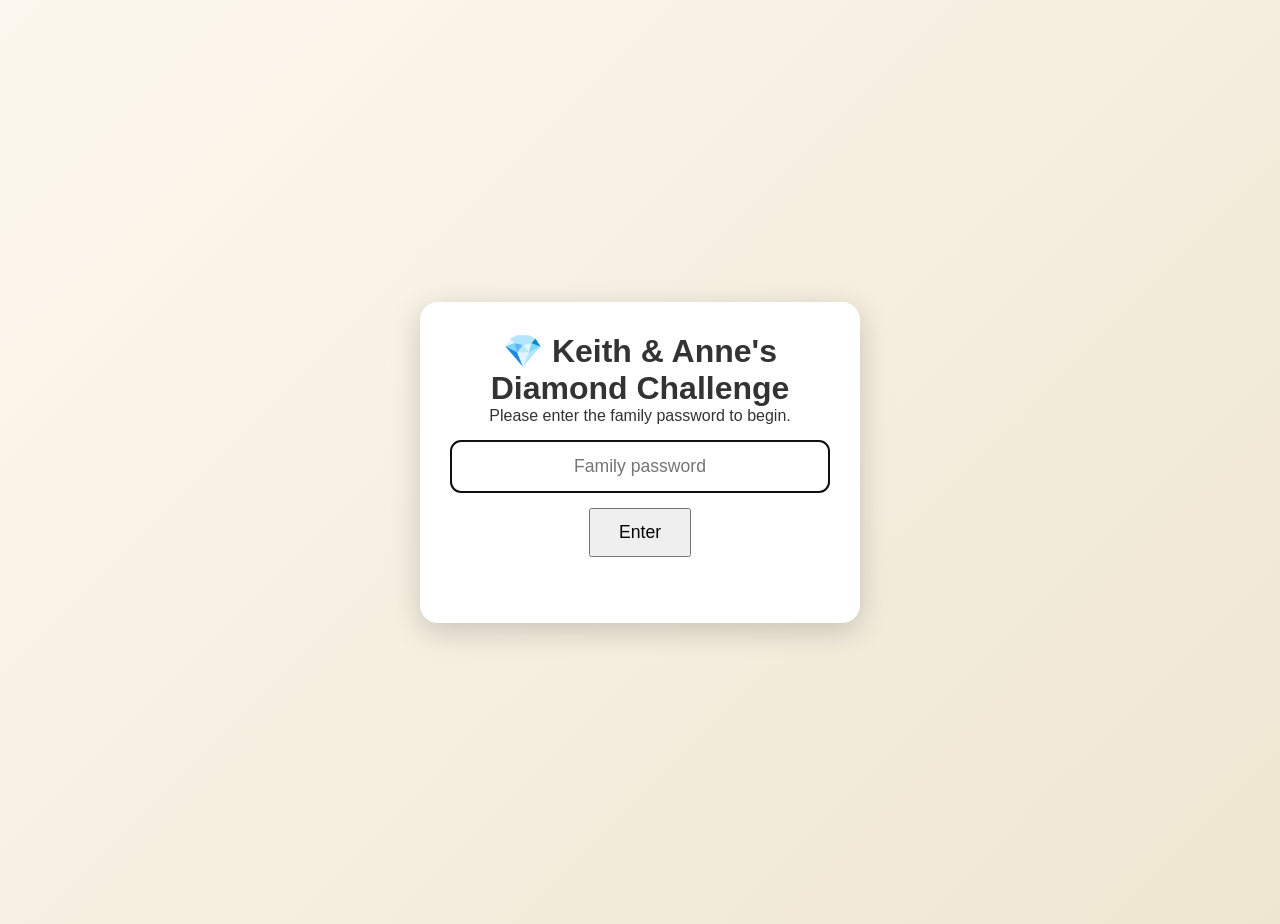
<file: index.html>
<!DOCTYPE html>
<html lang="en">

<head>

    <meta charset="UTF-8">
    <meta name="viewport" content="width=device-width, initial-scale=1.0">
    <meta name="apple-mobile-web-app-capable" content="yes">
<meta name="apple-mobile-web-app-status-bar-style" content="default">
<meta name="theme-color" content="#fff8e8">

    <title>Keith & Anne's Diamond Challenge</title>

    <link rel="stylesheet" href="css/styles.css">

</head>

<body class="quiz-locked">

<div id="passwordGate" class="password-gate">
    <div class="password-box">
        <h1>💎 Keith & Anne's Diamond Challenge</h1>
        <p>Please enter the family password to begin.</p>

        <input
            id="quizPassword"
            type="password"
            placeholder="Family password"
            autocomplete="off">

        <button id="passwordSubmit" type="button">
            Enter
        </button>

        <p id="passwordMessage" class="password-message"></p>
    </div>
</div>

<div class="container">

    <img
        src="images/wedding.jpg"
        class="hero-photo"
        alt="Keith and Anne's Wedding">

    <h1 class="title">
    <span class="diamond">💎</span>
    Keith & Anne's Diamond Challenge
    <span class="diamond">💎</span>
</h1>

    <p class="subtitle">
        Celebrating 60 Wonderful Years Together
    </p>

    <p class="dates">
        <strong>1966 – 2026</strong>
    </p>

    <input
        type="text"
        id="playerName"
        placeholder="Enter your name">

    <button
        class="start-btn"
        id="startButton">

        Start Challenge

    </button>

</div>

<script src="js/password.js"></script>
<script src="js/app.js"></script>

</body>

</html>
</file>
<file: css/styles.css>
/* ==========================================
   Keith & Anne's Diamond Challenge
   Version 2
========================================== */

* {
    margin: 0;
    padding: 0;
    box-sizing: border-box;
}

body {
    font-family: Arial, Helvetica, sans-serif;
    background: linear-gradient(135deg, #fdf8ef, #efe6d1);
    color: #333;
}

/* ======================
   Start Screen
====================== */

.container {
    max-width: 550px;
    margin: 40px auto;
    background: white;
    padding: 35px;
    border-radius: 20px;
    border: 4px solid #d4af37;
    box-shadow: 0 15px 35px rgba(0,0,0,.18);
    backface-visibility: hidden;
-webkit-backface-visibility: hidden;
}

.hero-photo {
    width: 240px;
    display: block;
    margin: 0 auto 25px;
    border-radius: 18px;
    border: 4px solid #d4af37;
    box-shadow: 0 8px 25px rgba(0,0,0,.25);

    backface-visibility: hidden;
    -webkit-backface-visibility: hidden;
    
}

.title{
    text-align:center;
    color:#7a1838;
    font-size:2rem;
    margin-bottom:15px;
     animation: glow 3s ease-in-out infinite;
}
.subtitle {
    text-align: center;
    color: #666;
    font-size: 1.2rem;
}

.dates {
    text-align: center;
    color: #b08d57;
    font-size: 1.4rem;
    margin: 20px 0 30px;
}

input {
    width: 100%;
    padding: 14px;
    font-size: 18px;
    border: 2px solid #ddd;
    border-radius: 10px;
    margin-bottom: 20px;
}

.start-btn {
    width: 100%;
    padding: 15px;
    background: #7a1838;
    color: white;
    border: none;
    border-radius: 12px;
    font-size: 20px;
    cursor: pointer;
    transition: .3s;
}

.start-btn:hover {
    background: #9b2148;
    transform: scale(1.03);
}

/* ======================
   Quiz Card
====================== */

.card {
    max-width: 500px;
    margin: 35px auto;
    background: white;
    padding: 30px;
    border-radius: 20px;
    border: 4px solid #d4af37;
    box-shadow: 0 15px 35px rgba(0,0,0,.18);
}
/* ======================
   Score Panel
====================== */

.score-panel {
    display: flex;
    justify-content: space-between;
    align-items: center;
    background: #f8f3e6;
    padding: 12px;
    border-radius: 10px;
    margin-bottom: 20px;
    font-weight: bold;
}

#score {
    color: #7a1838;
}

/* ======================
   Progress Bar
====================== */

.progress-bar {
    width: 100%;
    height: 18px;
    background: #ddd;
    border-radius: 10px;
    overflow: hidden;
    margin: 20px 0;
}

#progress {
    width: 0%;
    height: 100%;
    background: linear-gradient(90deg, #ffd700, #d4af37);
    transition: width .5s ease;
    border-radius: 10px;
}

/* ======================
   Question
====================== */

#questionNumber {
    text-align: center;
    color: #555;
    margin-bottom: 15px;
}

#question {
    text-align: center;
    color: #7a1838;
    font-size: 2rem;
    line-height: 1.2;
    margin: 25px 0;
}

/* ======================
   Answer Buttons
====================== */

.answer {
    width: 100%;
    padding: 16px;
    margin: 10px 0;
    border: none;
    border-radius: 12px;
    background: #7a1838;
    color: white;
    font-size: 1.2rem;
    cursor: pointer;
    transition: .3s;
}

.answer:hover {
    background: #9b2148;
    transform: scale(1.03);
    box-shadow: 0 6px 16px rgba(0,0,0,.25);
}

/* ======================
   Feedback
====================== */

#feedback {
    position: relative;
    min-height: 30px;
    font-size: 1.2rem;
    font-weight: bold;
    color: #7a1838;
    text-align: center;
    margin: 15px 0;
}
/* ======================
   Question Images
====================== */

.question-image {
    display: block;
    width: 100%;
    max-width: 100%;
    height: auto;
    object-fit: contain;
    object-position: center top;
    margin: 20px auto;
    border-radius: 12px;
    border: 3px solid #d4af37;
    cursor: pointer;
    box-shadow: 0 5px 15px rgba(0,0,0,.25);
}
#imageCaption {
    text-align: center;
    color: #666;
    font-style: italic;
    margin-bottom: 20px;
}
/* Question changes are intentionally instant.
   This avoids intermittent repaint flicker in Mobile Safari. */
/* ======================
   Image Popup
====================== */

.image-modal {
    display: none;
    position: fixed;
    inset: 0;
    background: rgba(0,0,0,.85);
    justify-content: center;
    align-items: center;
    z-index: 9999;
}

.image-modal.show {
    display: flex;
}

.modal-image {
    max-width: 90%;
    max-height: 90%;
    border-radius: 12px;
    box-shadow: 0 0 25px black;
}

#closeModal {
    position: absolute;
    top: 20px;
    right: 35px;
    font-size: 42px;
    color: white;
    cursor: pointer;
}
.finish-photo{
    display:block;
    width:220px;
    max-width:100%;
    margin:20px auto;
    border-radius:15px;
    border:4px solid #d4af37;
    box-shadow:0 6px 15px rgba(0,0,0,.25);
}

.card h1{
    text-align:center;
    color:#7a1838;
}

.card h2{
    text-align:center;
    margin:15px 0;
}

.card p{
    text-align:center;
    color:#555;
    margin:20px 0;
}

.card button{
    display:block;
    margin:25px auto 0;
    width:220px;
    padding:15px;
    background:#7a1838;
    color:#fff;
    border:none;
    border-radius:12px;
    font-size:18px;
    cursor:pointer;
}
/* ======================
   Congratulations Screen
====================== */

.finish-photo{
    width:220px;
    display:block;
    margin:0 auto 25px;
    border-radius:18px;
    border:4px solid #d4af37;
    box-shadow:0 8px 25px rgba(0,0,0,.25);
}

.finish-title{
    text-align:center;
    color:#7a1838;
    font-size:2rem;
    margin-bottom:15px;
}

.finish-score{
    text-align:center;
    font-size:3rem;
    font-weight:bold;
    color:#d4af37;
    margin:20px 0;
}

.finish-heading{
    text-align:center;
    color:#7a1838;
    margin-bottom:20px;
}

.finish-message{
    text-align:center;
    font-size:1.15rem;
    color:#555;
    line-height:1.6;
    margin-bottom:30px;
}

.card{
    animation:fadeIn .6s ease;
}

@keyframes fadeIn{

    from{
        opacity:0;
        transform:translateY(20px);
    }

    to{
        opacity:1;
        transform:translateY(0);
    }

}
.finish-photo{
    animation:floatPhoto 3s ease-in-out infinite;
}

@keyframes floatPhoto{

    0%{transform:translateY(0);}
    50%{transform:translateY(-6px);}
    100%{transform:translateY(0);}

}
/* ======================
   Confetti
====================== */

.confetti {
    position: fixed;
    width: 10px;
    height: 10px;
    top: -20px;
    z-index: 9999;
    pointer-events: none;
    animation: fall linear forwards;
}

@keyframes fall {

    to {
        transform: translateY(110vh) rotate(720deg);
        opacity: 0;
    }

}
/* ======================
   Diamond Title Effects
====================== */

@keyframes glow {

    0%,100%{
        text-shadow:
            0 0 6px rgba(212,175,55,.3);
    }

    50%{
        text-shadow:
            0 0 18px rgba(212,175,55,.9),
            0 0 28px rgba(255,255,255,.6);
    }

}
@keyframes diamondTwinkle{

    0%,100%{
        transform:scale(1);
    }

    50%{
        transform:scale(1.03);
    }

}
.title::before,
.title::after{

    content:"✨";
    position:absolute;
    font-size:1.2rem;
    animation:sparkle 3s infinite;
}

.title::before{

    left:-18px;
    top:8px;

}

.title::after{

    right:-18px;
    top:8px;
    animation-delay:1.5s;

}

@keyframes sparkle{

    0%,100%{
        opacity:0;
        transform:scale(.5) rotate(0deg);
    }

    50%{
        opacity:1;
        transform:scale(1.3) rotate(180deg);
    }

}
.diamond{
    position:relative;
    display:inline-block;
    animation:diamondGlow 3s ease-in-out infinite;
}

.diamond:last-child{
    animation-delay:1.5s;
}

@keyframes diamondGlow{

    0%,100%{
        transform:scale(1);
        filter:brightness(1);
    }

    50%{
        transform:scale(1.08);
        filter:
            brightness(1.8)
            drop-shadow(0 0 6px white)
            drop-shadow(0 0 12px gold);
    }

}
/* ======================
   Round Introduction
====================== */

.round-overlay {
    display: none;
    position: fixed;
    inset: 0;
    background: rgba(0, 0, 0, 0.75);
    justify-content: center;
    align-items: center;
    padding: 20px;
    z-index: 10000;
}

.round-card {
    width: 100%;
    max-width: 460px;
    background: white;
    padding: 30px;
    border-radius: 20px;
    border: 4px solid #d4af37;
    box-shadow: 0 15px 40px rgba(0, 0, 0, 0.35);
    text-align: center;
}

.round-card h1 {
    color: #7a1838;
    margin-bottom: 20px;
}

.round-photo {
    display: block;
    width: 100%;
    max-width: 340px;
    max-height: 360px;
    object-fit: cover;
    margin: 0 auto 20px;
    border-radius: 15px;
    border: 3px solid #d4af37;
}

.round-card p {
    color: #555;
    font-size: 1.15rem;
    line-height: 1.5;
    margin-bottom: 20px;
}

.round-card .start-btn {
    margin: 0 auto;
}
.answer:disabled {
    cursor: default;
    opacity: 0.9;
}
.round-card {
    animation: roundPop .5s ease;
}

@keyframes roundPop {
    from {
        opacity: 0;
        transform: scale(.9);
    }

    to {
        opacity: 1;
        transform: scale(1);
    }
}
.finish-photo {
    animation: floatPhoto 4s ease-in-out infinite;
}
.finish-footer {
    margin-top: 25px;
    color: #999;
    font-size: 0.9rem;
    text-align: center;
}
/* =========================
   Mobile phone improvements
   ========================= */

html,
body {
    width: 100%;
    max-width: 100%;
    overflow-x: hidden;
}

body {
    min-height: 100vh;
    padding: 12px;
    background-attachment: scroll;
}

.container,
.card,
.round-card {
    width: 100%;
    max-width: 550px;
    margin-left: auto;
    margin-right: auto;
}

img {
    max-width: 100%;
    height: auto;
}

@media (max-width: 600px) {

    body {
        padding: 8px;
    }

    .container,
    .card {
        width: 100%;
        padding: 18px 14px;
        border-radius: 14px;
    }

    .title {
        font-size: 1.65rem;
        line-height: 1.2;
        overflow-wrap: anywhere;
    }

    .subtitle {
        font-size: 1rem;
    }

    .hero-photo {
    width: 100%;
    max-height: 320px;
    height: auto;
    object-fit: contain;
}

    .question-image {
        width: 100%;
        max-height: 30vh;
        object-fit: contain;
    }

    #question {
        font-size: 1.3rem;
        line-height: 1.3;
    }

    .answer,
    .start-btn {
        width: 100%;
        min-height: 48px;
        padding: 12px;
        font-size: 1rem;
    }

    .score-panel {
        gap: 8px;
        font-size: 0.9rem;
        flex-wrap: wrap;
    }

    .round-overlay {
        padding: 12px;
        overflow-y: auto;
    }

    .round-card {
        width: 100%;
        max-height: 92vh;
        overflow-y: auto;
        padding: 18px 14px;
    }

    .round-photo {
        width: 100%;
        max-height: 38vh;
        object-fit: contain;
    }

    .image-modal {
        padding: 10px;
    }

    .modal-image {
        max-width: 95vw;
        max-height: 85vh;
        object-fit: contain;
    }
}

/* Reduce flickering caused by animations on phones */
@media (prefers-reduced-motion: reduce) {
    *,
    *::before,
    *::after {
        animation-duration: 0.01ms !important;
        animation-iteration-count: 1 !important;
        transition-duration: 0.01ms !important;
        scroll-behavior: auto !important;
    }
}
/* Compact phone layout */

@media (max-width: 600px) {

    body {
        padding: 4px 8px 90px;
        min-height: 100svh;
    }

    .title {
        font-size: 1.45rem;
        line-height: 1.15;
        margin: 4px 0 8px;
    }

    .diamond {
        font-size: 1.25rem;
    }

    .card {
        padding: 12px 14px 24px;
        border-width: 3px;
        border-radius: 18px;
    }

    .score-panel {
        padding: 10px;
        margin-bottom: 12px;
    }

    .progress-bar {
        margin: 10px 0 14px;
    }

    #questionNumber {
        font-size: 1.15rem;
        margin: 8px 0;
    }

    #question {
        font-size: 1.55rem;
        line-height: 1.18;
        margin: 14px 0;
    }

    .question-image {
        max-height: 22vh;
        margin: 8px auto;
    }

    .answer {
        min-height: 44px;
        padding: 10px;
        margin: 6px 0;
    }

    #feedback {
        margin: 8px 0;
    }
}
@media (max-width: 600px) {
    body > .title {
        font-size: 1.3rem;
    }
}
/* =================================
   Polished mobile quiz-app layout
   ================================= */

@media (max-width: 600px) {

    html,
    body {
        width: 100%;
        min-height: 100%;
        overflow-x: hidden;
    }

    body {
        padding:
            max(6px, env(safe-area-inset-top))
            8px
            calc(24px + env(safe-area-inset-bottom));
        min-height: 100svh;
    }

    body > .title {
        font-size: 1.25rem;
        line-height: 1.15;
        margin: 2px auto 8px;
        padding: 0 6px;
        max-width: 340px;
    }

    .diamond {
        font-size: 1.05rem;
    }

    .card {
        width: 100%;
        max-width: 100%;
        margin: 0 auto;
        padding: 12px 14px 20px;
        border-radius: 18px;
        min-height: auto;
    }

    .score-panel {
        padding: 9px 10px;
        margin-bottom: 10px;
        font-size: 0.9rem;
    }

    .progress-bar {
        margin: 8px 0 12px;
        height: 16px;
    }

    #questionNumber {
        font-size: 1.05rem;
        margin: 6px 0 8px;
    }

    #question {
        font-size: clamp(1.25rem, 6vw, 1.55rem);
        line-height: 1.18;
        margin: 10px 0 12px;
    }

    .question-image {
        width: 100%;
        max-height: 23svh;
        object-fit: contain;
        margin: 6px auto 8px;
    }

    .image-caption {
        font-size: 0.85rem;
        margin: 4px 0 8px;
    }

    .answer {
        width: 100%;
        min-height: 42px;
        padding: 9px 10px;
        margin: 5px 0;
        font-size: 0.98rem;
        line-height: 1.15;
        border-radius: 12px;
    }

    #feedback {
        margin: 6px 0;
        font-size: 0.95rem;
    }

    .round-overlay {
        padding:
            max(10px, env(safe-area-inset-top))
            10px
            calc(18px + env(safe-area-inset-bottom));
    }

    .round-card {
        width: 100%;
        max-height: 92svh;
        overflow-y: auto;
        padding: 16px 14px;
        border-radius: 18px;
    }

    .round-card h1 {
        font-size: 1.45rem;
        margin-bottom: 10px;
    }

    .round-photo {
        max-height: 34svh;
        object-fit: contain;
    }

    .start-btn {
        width: 100%;
        min-height: 44px;
        padding: 10px;
        font-size: 1rem;
    }
}
/* ==============================
   Compact mobile finish screen
   ============================== */

@media (max-width: 600px) {

    .finish-photo {
        width: 70%;
        max-width: 220px;
        max-height: 32svh;
        object-fit: cover;
        margin: 0 auto 10px;
        border-radius: 16px;
    }

    .finish-title {
        font-size: 1.55rem;
        line-height: 1.15;
        margin: 8px 0;
    }

    .finish-score {
        font-size: 2rem;
        line-height: 1;
        margin: 12px 0;
    }

    .finish-heading {
        font-size: 1.25rem;
        line-height: 1.15;
        margin: 10px 0;
    }

    .finish-message {
        font-size: 0.92rem;
        line-height: 1.3;
        margin: 8px 0 14px;
    }

    .finish-message br {
        display: none;
    }

    .finish-message strong {
        display: block;
        margin: 8px 0;
    }

    .finish-title,
    .finish-heading,
    .finish-message,
    .finish-score {
        text-align: center;
    }

    .card .start-btn {
        margin-top: 8px;
    }

    .card > p:last-child {
        margin-top: 12px !important;
        font-size: 0.75rem !important;
        line-height: 1.2;
    }
}
.finish-footer {
    margin-top: 25px;
    color: #999;
    font-size: 0.9rem;
    text-align: center;
}
/* ==============================
   Final screen layout
   ============================== */

.finish-screen {
    text-align: center;
}

.finish-thanks {
    line-height: 1.45;
    margin: 14px 0 18px;
    color: #555;
}

.finish-footer {
    margin-top: 16px;
    color: #999;
    font-size: 0.85rem;
    line-height: 1.3;
}

@media (max-width: 600px) {

    .finish-screen {
        display: flex;
        flex-direction: column;
        align-items: center;
    }

    .finish-photo {
        width: 160px;
        max-height: 24svh;
        object-fit: cover;
        margin: 0 auto 8px;
    }

    .finish-title {
        font-size: 1.35rem;
        line-height: 1.15;
        margin: 6px 0;
    }

    .finish-score {
        font-size: 1.8rem;
        margin: 8px 0;
    }

    .finish-heading {
        font-size: 1.1rem;
        margin: 6px 0;
    }

    .finish-message {
        font-size: 0.9rem;
        line-height: 1.25;
        margin: 4px 0;
    }

    .finish-thanks {
        font-size: 0.85rem;
        line-height: 1.3;
        margin: 8px 0 12px;
    }

    .finish-thanks strong {
        display: inline-block;
        margin: 3px 0;
    }

    .finish-screen .start-btn {
        margin-top: 4px;
    }

    .finish-footer {
        margin-top: 10px;
        font-size: 0.7rem;
    }
}
/* Extra-compact quiz layout for shorter phone screens */

@media (max-width: 600px) and (max-height: 750px) {

    body {
        padding: 4px 7px 14px;
    }

    body > .title {
        font-size: 1.05rem;
        margin-bottom: 4px;
    }

    .card {
        padding: 9px 11px 14px;
    }

    .score-panel {
        padding: 7px 8px;
        margin-bottom: 6px;
        font-size: 0.82rem;
    }

    .progress-bar {
        height: 12px;
        margin: 6px 0 8px;
    }

    #questionNumber {
        font-size: 0.9rem;
        margin: 4px 0;
    }

    #question {
        font-size: 1.15rem;
        line-height: 1.12;
        margin: 7px 0;
    }

    .question-image {
        max-height: 17svh;
        margin: 4px auto 5px;
    }

    #imageCaption {
        font-size: 0.75rem;
        margin-bottom: 5px;
    }

    .answer {
        min-height: 38px;
        padding: 7px 8px;
        margin: 4px 0;
        font-size: 0.88rem;
    }

    #feedback {
        min-height: 18px;
        margin: 4px 0;
        font-size: 0.85rem;
    }
}
/* Final photo slideshow */

.slideshow {
    position: fixed;
    inset: 0;
    z-index: 9999;
    background: #111;
    display: flex;
    align-items: center;
    justify-content: center;
    opacity: 1;
    transition: opacity 1s ease;
}

.slideshow.hidden {
    display: none;
}

.slideshow img {
    width: 100%;
    height: 100%;
    object-fit: contain;
    opacity: 1;
    transition: opacity 1.8s ease-in-out;
}

.slideshow img.fade-out {
    opacity: 0;
}
.finish-buttons {
    display: flex;
    justify-content: center;
    gap: 12px;
    margin-top: 20px;
    flex-wrap: wrap;
}

.finish-buttons .start-btn {
    min-width: 160px;
}
.slideshow-ending {
    position: absolute;
    inset: 0;
    z-index: 2;

    background: rgba(255,250,240,0.97);

    display: flex;
    flex-direction: column;
    justify-content: center;
    align-items: center;

    text-align: center;
    padding: 40px;

    color: #7a1838;
}
.slideshow-ending h1 {
    color: #7a1838;
    font-size: 3rem;
    margin-bottom: 20px;
}

.slideshow-ending p {
    color: #5a2330;
    font-size: 1.4rem;
    max-width: 700px;
    margin-bottom: 30px;
    line-height: 1.6;
}
.slideshow-ending.hidden {
    display: none;
}

.slideshow-ending h1 {
    margin-bottom: 18px;
    font-size: clamp(2rem, 6vw, 4rem);
}

.slideshow-ending p {
    max-width: 650px;
    margin: 0 0 28px;
    font-size: clamp(1.1rem, 3vw, 1.6rem);
    line-height: 1.6;
}

.slideshow-ending-buttons {
    display: flex;
    justify-content: center;
    gap: 14px;
    flex-wrap: wrap;
}

.slideshow-ending-buttons .start-btn {
    min-width: 150px;
}

.slideshow img.hidden {
    display: none;
}
.image-caption.reveal-caption {
    animation: revealCaption 0.8s ease-in;
    margin-top: 10px;
    padding: 8px 12px;
    font-style: italic;
    text-align: center;
    background: #fff8e7;
    border-radius: 8px;
}

@keyframes revealCaption {
    from {
        opacity: 0;
        transform: translateY(6px);
    }

    to {
        opacity: 1;
        transform: translateY(0);
    }
}
.image-caption.reveal-caption {
    max-width: 520px;
    margin: 12px auto 0;
    padding: 12px 16px;

    background: #fff8e7;
    border: 1px solid #dbc9a3;
    border-radius: 8px;

    text-align: center;
    box-shadow: 0 3px 8px rgba(0, 0, 0, 0.12);

    animation: revealCaption 0.8s ease-in;
}

.photo-note-title {
    display: block;
    margin-bottom: 5px;

    color: #7a1838;
    font-size: 1.05rem;
}

.photo-note-text {
    display: block;

    color: #4e4036;
    font-style: italic;
    line-height: 1.4;
}

@keyframes revealCaption {
    from {
        opacity: 0;
        transform: translateY(6px);
    }

    to {
        opacity: 1;
        transform: translateY(0);
    }
}
/* Scrapbook-style photo note */
.image-caption.reveal-caption {
    position: relative;

    background:
        linear-gradient(
            135deg,
            #fffdf3,
            #f7ecd2
        );

    border: 1px solid #d8c49a;
    border-radius: 4px;

    transform: rotate(-0.6deg);

    box-shadow:
        0 4px 8px rgba(0, 0, 0, 0.14),
        inset 0 0 18px rgba(164, 125, 61, 0.08);
}

/* Small photograph symbol in the corner */
.image-caption.reveal-caption::before {
    content: "📷";

    position: absolute;
    top: 6px;
    right: 9px;

    font-size: 1rem;
    transform: rotate(6deg);
}

/* Handwritten-style album title */
.photo-note-title {
    padding-right: 24px;

    font-family:
        "Comic Sans MS",
        "Segoe Print",
        cursive;

    letter-spacing: 0.3px;
}

/* Keep the story easy to read */
.photo-note-text {
    font-family: Georgia, serif;
}
.question-image {
    display: block;
    max-width: 100%;
    margin: 20px auto;

    background: white;

    padding: 12px 12px 28px 12px;

    border: 1px solid #ddd;

    box-shadow:
        0 8px 18px rgba(0,0,0,0.20);

    border-radius: 3px;

    transform: rotate(-1deg);

    transition: transform 0.3s ease;
}
.question-image:hover {
    transform: rotate(0deg) scale(1.02);
}
.photo-frame {
    display: none;
    position: relative;

    width: min(520px, 92%);
    margin: 20px auto;
    padding: 12px 12px 18px;

    background: #fffdf7;
    border: 1px solid #ddd4c4;
    border-radius: 3px;

    box-shadow: 0 10px 24px rgba(0, 0, 0, 0.2);

    transform: rotate(-0.7deg);
    transition: transform 0.3s ease;
}

.photo-frame:hover {
    transform: rotate(0deg) scale(1.015);
}

.photo-frame .question-image {
    display: block;
    width: 100%;
    max-width: 100%;
    height: auto;

    margin: 0;
    padding: 0;

    border: none;
    border-radius: 1px;
    box-shadow: none;
    transform: none;
}

.photo-frame .question-image:hover {
    transform: none;
}

.photo-frame .image-caption {
    position: relative;
    margin: 0;
    padding: 14px 16px 6px;

    background: transparent;
    border: none;
    border-radius: 0;
    box-shadow: none;
    transform: none;

    text-align: center;
}

.photo-frame .image-caption::before {
    content: "💎";
    position: absolute;
    right: 2px;
    bottom: 2px;
    font-size: 0.9rem;
}
/* Prevent Polaroid photos from being cropped */
.photo-frame {
    overflow: visible;
}

.photo-frame .question-image {
    width: 100%;
    height: auto !important;
    max-height: none !important;
    object-fit: contain !important;
    object-position: center top;
}
/* Diamond sparkle celebration */

#feedback {
    position: relative;
    overflow: visible;
}

.diamond-sparkle {

    position: absolute;

    font-size: 1.2rem;

    opacity: 0;

    pointer-events: none;

    animation: diamondSparkle 1.2s ease-out forwards;
}

@keyframes diamondSparkle {

    0% {
        opacity: 0;
        transform:
            translate(-50%, 8px)
            scale(.4)
            rotate(0deg);
    }

    20% {
        opacity: 1;
    }

    100% {
        opacity: 0;
        transform:
            translate(
                calc(-50% + (var(--drift, 0px))),
                -40px
            )
            scale(1.3)
            rotate(180deg);
    }
}
.diamond-shimmer {
    position: absolute;
    left: 50%;
    top: 50%;
    width: 220px;
    height: 60px;
    transform: translate(-50%, -50%);
    pointer-events: none;
    overflow: hidden;
}

.diamond-shimmer::before {
    content: "";
    position: absolute;
    top: -20%;
    left: -40%;
    width: 40%;
    height: 140%;
    background: linear-gradient(
        90deg,
        transparent,
        rgba(255,255,255,0.9),
        rgba(255,215,0,0.9),
        rgba(255,255,255,0.9),
        transparent
    );

    transform: skewX(-25deg);
    animation: shimmerSweep 1.2s ease-out forwards;
}

@keyframes shimmerSweep {
    from {
        left: -40%;
        opacity: 0;
    }

    20% {
        opacity: 1;
    }

    to {
        left: 120%;
        opacity: 0;
    }
}
/* Elegant shimmering gold text */

.correct-text {
    display: inline-block;
    font-weight: bold;
    color: #d4af37;

    background: linear-gradient(
        100deg,
        #d4af37 0%,
        #e5c85c 45%,
        #fff8d6 50%,
        #e5c85c 55%,
        #d4af37 100%
    );

    background-size: 300% 100%;
    -webkit-background-clip: text;
    -webkit-text-fill-color: transparent;
    background-clip: text;

    animation: goldSweep 2.2s ease-out;
}
.green-tick {
    color: #28a745;
    -webkit-text-fill-color: #28a745;
    font-weight: bold;
}
/* Password landing screen */

body.quiz-locked > *:not(#passwordGate) {
    display: none !important;
}

.password-gate {
    min-height: 100vh;
    display: flex;
    align-items: center;
    justify-content: center;
    padding: 20px;
    text-align: center;
}

.password-box {
    width: 100%;
    max-width: 440px;
    padding: 30px;
    border-radius: 18px;
    background: white;
    box-shadow: 0 8px 30px rgba(0, 0, 0, 0.18);
}

.password-box input {
    box-sizing: border-box;
    width: 100%;
    margin: 15px 0;
    padding: 14px;
    font-size: 1.1rem;
    text-align: center;
    border: 2px solid #ccc;
    border-radius: 10px;
}

.password-box button {
    padding: 12px 28px;
    font-size: 1.1rem;
    cursor: pointer;
}

.password-message {
    min-height: 24px;
    margin-top: 12px;
    color: #b00020;
    font-weight: bold;
}
/* ==========================================
   Full-screen final slideshow
========================================== */

#slideshow {
    position: fixed;
    inset: 0;
    z-index: 5000;
    display: flex;
    align-items: center;
    justify-content: center;
    background: #000;
}

#slideshow.hidden {
    display: none;
}

.slideshow-viewer {
    position: relative;
    width: 100%;
    height: 100%;
    display: flex;
    align-items: center;
    justify-content: center;
    overflow: hidden;
}

#slideshow-image {
    display: block;
    width: 100%;
    height: 100%;
    object-fit: contain;
    cursor: pointer;
    user-select: none;
    -webkit-user-select: none;
}

/* Controls are hidden until the photo is clicked */

.slideshow-controls {
    position: absolute;
    inset: 0;
    opacity: 0;
    visibility: hidden;
    pointer-events: none;
    transition:
        opacity 0.3s ease,
        visibility 0.3s ease;
    background:
        linear-gradient(
            to bottom,
            rgba(0, 0, 0, 0.5),
            transparent 25%,
            transparent 70%,
            rgba(0, 0, 0, 0.55)
        );
}

.slideshow-controls.show {
    opacity: 1;
    visibility: visible;
    pointer-events: auto;
}

.slideshow-controls button {
    position: absolute;
    border: none;
    color: white;
    background: rgba(0, 0, 0, 0.55);
    cursor: pointer;
    box-shadow: 0 3px 12px rgba(0, 0, 0, 0.35);
    transition:
        background 0.2s ease,
        transform 0.2s ease;
}

.slideshow-controls button:hover {
    background: rgba(0, 0, 0, 0.8);
}

.slideshow-controls button:active {
    transform: scale(0.94);
}

.slideshow-close {
    top: 18px;
    right: 18px;
    width: 46px;
    height: 46px;
    border-radius: 50%;
    font-size: 24px;
}

.slideshow-arrow {
    top: 50%;
    transform: translateY(-50%);
    width: 54px;
    height: 70px;
    border-radius: 12px;
    font-size: 38px;
}

.slideshow-arrow:active {
    transform: translateY(-50%) scale(0.94);
}

.slideshow-previous {
    left: 18px;
}

.slideshow-next {
    right: 18px;
}

.slideshow-pause {
    left: 50%;
    bottom: 24px;
    transform: translateX(-50%);
    min-width: 120px;
    padding: 12px 20px;
    border-radius: 24px;
    font-size: 17px;
}

.slideshow-pause:active {
    transform: translateX(-50%) scale(0.94);
}

@media (max-width: 600px) {
    .slideshow-close {
        top: 12px;
        right: 12px;
    }

    .slideshow-arrow {
        width: 46px;
        height: 62px;
        font-size: 31px;
    }

    .slideshow-previous {
        left: 10px;
    }

    .slideshow-next {
        right: 10px;
    }

    .slideshow-pause {
        bottom: 18px;
        font-size: 16px;
    }
}
#slideshow-image {
    position: relative;
    z-index: 1;
}

.slideshow-controls {
    z-index: 2;
}

.slideshow-controls button {
    z-index: 3;
}
/* Let only the slideshow buttons receive clicks */
.slideshow-controls.show {
    pointer-events: none;
}

.slideshow-controls.show button {
    pointer-events: auto;
}
/* ==========================================
   Slideshow touch improvements
========================================== */

body.slideshow-open {
    overflow: hidden;
    touch-action: none;
}

#slideshow {
    position: fixed;
    inset: 0;
    z-index: 20000;
}

#slideshow-image {
    width: 100vw;
    height: 100dvh;
    object-fit: contain;

    /* Allow horizontal swipes */
    touch-action: pan-y;

    -webkit-user-select: none;
    user-select: none;

    -webkit-touch-callout: none;
}

.slideshow-controls {
    pointer-events: none;
}

.slideshow-controls.show button {
    pointer-events: auto;
}
/* ==========================================
   Final mobile photo and swipe corrections
========================================== */

@media (max-width: 600px) {

    .photo-frame {
        width: 100%;
        max-width: none;
        margin: 10px auto;
        padding: 8px 8px 14px;
    }

    .photo-frame .question-image,
    .question-image {
        width: 100%;
        height: auto !important;
        max-height: none !important;
        object-fit: contain !important;
        margin: 0 auto;
    }

    #slideshow,
    .slideshow-viewer,
    #slideshow-image {
        touch-action: pan-y;
        overscroll-behavior: none;
    }

    #slideshow-image {
        -webkit-user-drag: none;
    }
}
/* Stop iPhone flicker while typing the player's name */
@media (max-width: 600px) {

    .container:focus-within .title,
    .container:focus-within .diamond,
    .container:focus-within .title::before,
    .container:focus-within .title::after,
    .container:focus-within .hero-photo {
        animation: none !important;
    }

    #playerName {
        font-size: 16px;
        transform: none;
        -webkit-transform: none;
    }
}
/* Keep the start screen stable when the iPhone keyboard opens */
@media (max-width: 600px) {

    .container:focus-within,
    .container:focus-within * {
        transition: none !important;
    }

    .container:focus-within .title,
    .container:focus-within .diamond,
    .container:focus-within .title::before,
    .container:focus-within .title::after {
        animation: none !important;
    }
}
/* ==========================================
   Mobile Safari stability
========================================== */
@media (max-width: 600px) {
    .card,
    .question-image,
    .image-caption,
    #question,
    #feedback {
        animation: none !important;
        transition: none !important;
    }

    #slideshow,
    #slideshow-image {
        -webkit-user-select: none;
        user-select: none;
        -webkit-touch-callout: none;
    }
}
/* ==========================================
   iPhone quiz repaint fix
========================================== */
@media (max-width: 600px) {

    body > .title,
    body > .title::before,
    body > .title::after,
    .diamond,
    .card,
    .card *,
    .question-image,
    #imageCaption,
    #question,
    #feedback,
    #progress {
        animation: none !important;
        transition: none !important;
        transform: none !important;
        filter: none !important;
    }

    .card,
    .question-image,
    #photoFrame {
        backface-visibility: hidden;
        -webkit-backface-visibility: hidden;
    }

    .answer:hover,
    .start-btn:hover {
        transform: none !important;
        box-shadow: none;
    }
}
/* ==========================================
   Final compact iPhone question layout
   Keep this at the very end of styles.css
========================================== */

@media (max-width: 600px) {

    /* Reduce unused space around the main quiz card */
    .card {
        padding: 10px 11px 16px;
    }

    .score-panel {
        padding: 7px 9px;
        margin-bottom: 6px;
    }

    .progress-bar {
        height: 12px;
        margin: 6px 0 8px;
    }

    #questionNumber {
        font-size: 0.92rem;
        margin: 4px 0 6px;
    }

    #question {
        font-size: 1.12rem;
        line-height: 1.18;
        margin: 7px 0 8px;
    }

    /* Make the complete Polaroid frame more compact */
    .photo-frame {
        width: 100%;
        margin: 7px auto;
        padding: 7px 7px 10px;
    }

    /*
       Allow landscape photos to remain wide,
       but prevent portrait photos becoming excessively tall.
    */
    .photo-frame .question-image,
    .question-image {
        width: auto !important;
        max-width: 100% !important;
        height: auto !important;
        max-height: 30svh !important;
        margin: 0 auto !important;
        object-fit: contain !important;
    }

    /* Compact ordinary captions */
    #imageCaption {
        margin: 4px 0 7px;
        padding: 5px 6px 2px;
        font-size: 0.78rem;
        line-height: 1.2;
    }

    /* Compact the answer-screen photo title and story */
    .photo-note-title {
        margin-bottom: 3px;
        padding-right: 18px;
        font-size: 0.92rem;
        line-height: 1.15;
    }

    .photo-note-text {
        font-size: 0.78rem;
        line-height: 1.25;
    }

    /* Keep answer buttons comfortable but closer together */
    .answer {
        min-height: 40px;
        padding: 8px 9px;
        margin: 4px 0;
        font-size: 0.9rem;
        line-height: 1.15;
    }

    #feedback {
        min-height: 20px;
        margin: 4px 0;
    }

    /*
       Your general .card button rule adds a 25px top margin.
       Reduce that for Play Clip and Next Question on phones.
    */
    .card button {
        margin-top: 8px;
    }
}
/* ==========================================
   Laptop, desktop and large iPad layout
========================================== */

@media (min-width: 900px) {

    .card {
        max-width: 660px;
        padding: 24px;
        margin: 22px auto;
    }

    .photo-frame .question-image,
    .question-image {
        width: auto !important;
        max-width: 100% !important;
        height: auto !important;
        max-height: 350px !important;
        margin-left: auto !important;
        margin-right: auto !important;
        object-fit: contain !important;
    }

    .photo-frame {
        margin-top: 12px;
        margin-bottom: 12px;
    }

    .answer {
        margin-top: 6px;
        margin-bottom: 6px;
        padding: 10px 12px;
    }
}
/* Make photo captions easier to read on phones */
@media (max-width: 600px) {

    .photo-note-title {
        font-family: Arial, Helvetica, sans-serif;
        font-style: normal;
        font-weight: 700;
        letter-spacing: 0;
    }

    .photo-note-text {
        font-family: Arial, Helvetica, sans-serif;
        font-style: normal;
        font-weight: 400;
    }
}
/* Hide decorative diamond on phones */
@media (max-width: 600px) {

    .photo-frame .image-caption::before {
        display: none;
    }

}
</file>
